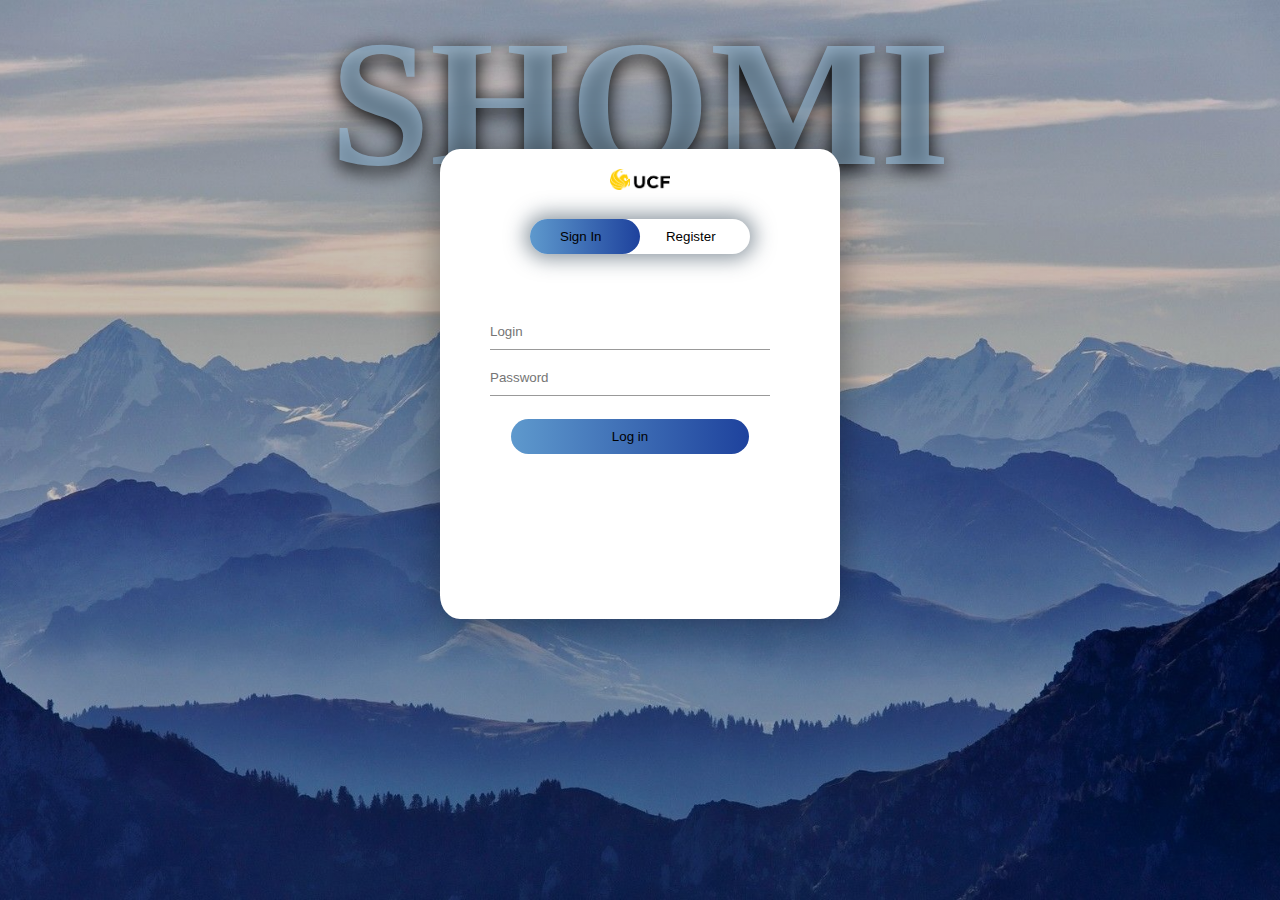
<file: index.html>
<!DOCTYPE html>
<html lang="en">
    <head> 

        <!-- Meta tags -->
        <meta charset="UTF-8">
        <meta name="viewport" content="width=device-width, initial-scale=1">

        <!-- External CSS -->
        <link rel="stylesheet" href="css/home.css">

        <title>Shomi</title>

    </head>

    <body onLoad="populateUnis();"> 
        <div class="bg">

            <div class="title">
                <h1>SHOMI</h1>
            </div>
            <div class="form-box">

                <div class="social-icons" onclick="window.location.href='//www.cs.ucf.edu/'">
                    <img src="images/ucf.png">
                </div>

                <div class="button-box">
                    <div id="btn"></div>
                    <button type="button" class="toggle-btn" onclick="loginTransition()"> Sign In </button>
                    <button type="button" class="toggle-btn" onclick="registerTransition()"> Register </button>
                </div>

                <form id="login" class="input-group">
                    <input id = "Login" type="text" class="input-field" placeholder="Login" required>
                    <input id = "Password" type="password" class="input-field" placeholder= "Password" required>
                    <!-- <input type="checkbox" class="check-box"><span>Remember Password</span> -->
                    <br><br>
                    <button type="button" class="submit-btn" onclick="signIn()">Log in</button>
                    <br> <br> <br> <br> <br>
                    <span id="loginResult"></span>
                </form>

                <form id="register" class="input-group">
                    <input id = "regLogin" type="text" class="input-field" placeholder="Login" required>
                    <input id = "Email" type="text" class="input-field" placeholder="Email" required>
                    <input id = "regPassword" type="password" class="input-field" placeholder="Password" required>
                    <input id = "ConPassword"type="password" class="input-field" placeholder="Confirm Password" required>
                    <br>

                    <div class="dropdown">
                        <button class="dropbtn">Select University</button>
                        <select required class="dropdown-content" id="University" multiple>
                            <option value="" disabled>Please select</option>
                        </select>
                    </div>

                    <br>
                    <br>
                    <br>

                    <button type="button" class="submit-btn" onclick="signUp()">Sign Up</button>
                    <br> <br> <br> <br> <br>
                    <span id="registerResult"></span>
                </form>

            </div>
        </div>

        <script type="text/javascript" src="js/index.js"></script>

        <script>
            var x = document.getElementById("login");
            var y = document.getElementById("register");
            var z = document.getElementById("btn");

            function registerTransition(){
                x.style.left = "-400px";
                y.style.left = "55px";
                z.style.left = "110px";
            }

            function loginTransition(){
                x.style.left = "55px";
                y.style.left = "450px";
                z.style.left = "0";
            }
        </script>
    </body>

</html>
</file>
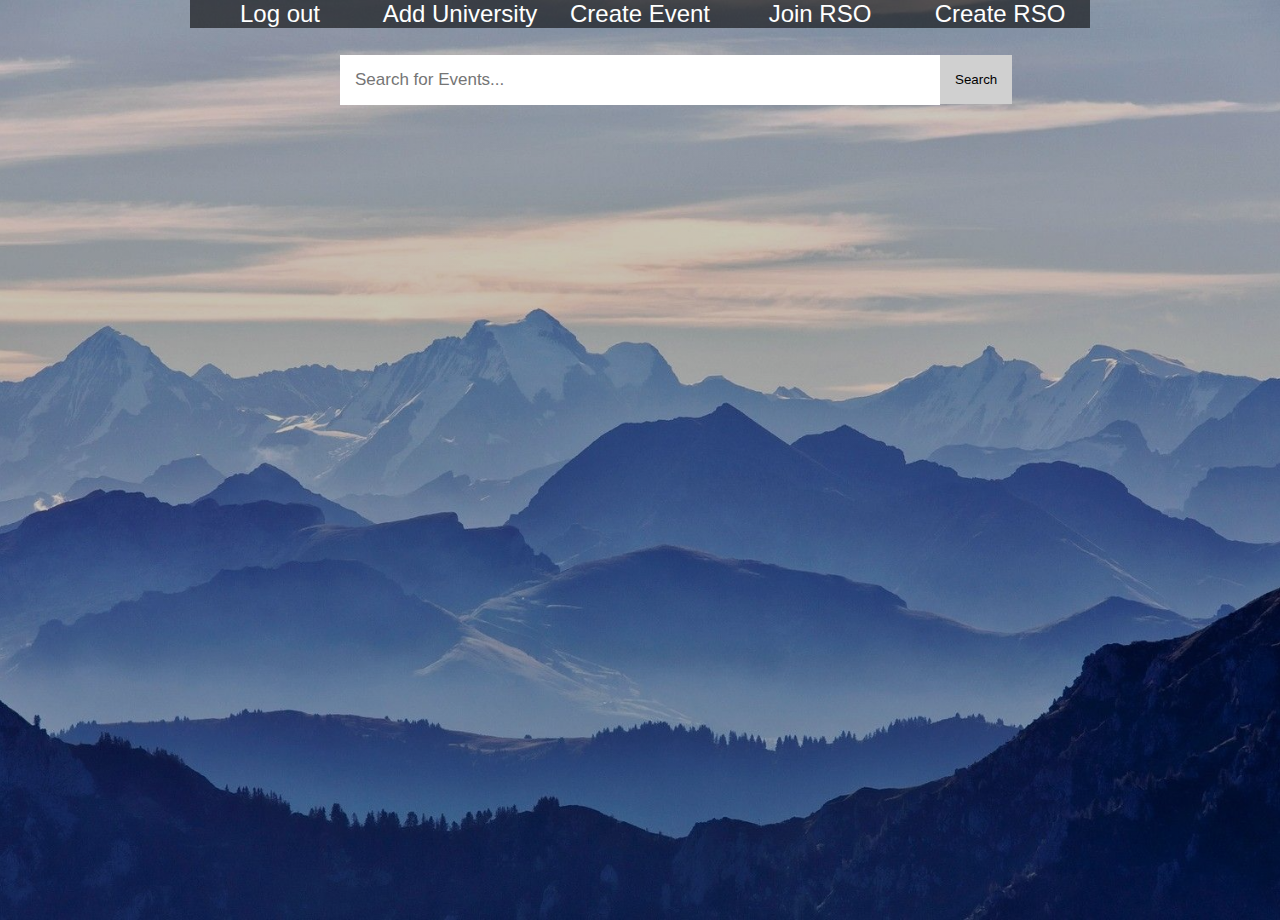
<file: forums.html>
<!DOCTYPE html>
<html lang="en">
    <head>

        <!-- Meta tags -->
        <meta charset="UTF-8">
        <meta name="viewport" content="width=device-width, initial-scale=1">

        <!-- External CSS -->
        <link rel="stylesheet" href="css/forums.css">

         <!--External JavaScript-->
        <script type="text/javascript" src="js/index.js"></script>

        <title>Shomi | Forums</title>

    </head>

    <body onLoad="readCookie();searchEvents();">

        <div class="bg">
            <!-- Navigation Bar -->
            <ul class="nav-bar">
                <li><button onclick="logout()">Log out</button></li>
                <li><button id="addUniversity-btn">Add University<button></li>
                <li><a></a></li>
                <li><a></a></li>
                <li><button id="createEvent-btn">Create Event</button></li>
                <li><a></a></li>
                <li><a></a></li>
                <li><button id="joinRSO-btn">Join RSO</button></li>
                <li><button id="createRSO-btn">Create RSO</button></li>
            </ul>

            <span id="eventSearchResult"></span>

            <!-- Search Bar -->
            <div class="search">
                <input id="searchInput" class="searchbar" type="search" placeholder="Search for Events..." aria-label="Search"/>
                <button class="btn-search" type="submit" onclick="searchEvents();">Search</button>
            </div>

            <!-- Events -->
            <span id="eventBody"></span>

            <!-- Add Event Modal -->
            <div id="eventModal" class="event-modal">
                <div class="modal-content">
                    <h1>Create Event</h1>
                    <span class="close">Exit</span>
                    <input id = "EventName" type="text" class="input-field" placeholder="Event Name" required>
                    <div class="event-data">
                        <input id = "Time" type="text" class="input-field" placeholder="Time" required>
                        <input id = "Date" type="text" class="input-field" placeholder="Date" required>
                        <input id = "PhoneNumber" type="text" class="input-field" placeholder="Phone Number" required>
                        <input id = "Email" type="text" class="input-field" placeholder="Email" required>
                    </div>
                    <input id = "Desc" type="text" class="input-field" placeholder="Description" required>

                    <div class="dropdown-content" >
                        <p>Select Category</p>
                        <select required id="Category" multiple>
                        </select>
                    </div>

                    
                    <button type="button" class="createEvent-btn" onclick="createSchoolEvent()">Create</button>
                    <br> <br>
                    <span id="createEventResult"></span>
                </div>
            </div>

            <!-- Add University Modal -->
            <div id="universityModal" class="university-modal">
                <div class="modal-content">
                    <h1>Add University</h1>
                    <span class="close">Exit</span>
                    <input id = "UniName" type="text" class="input-field" placeholder="University Name (Enter as Acronym. Ex: 'UCF')" required>
                    <input id = "sCount" type="number" class="input-field" placeholder="Student Count" required>
                    <input id = "State" type="text" class="input-field" placeholder="State" required>
                    <input id = "UniDesc" type="text" class="input-field" placeholder="Description" required>

                    <button type="button" class="addUniversity-btn" onclick="addUniversity()">Add</button>
                    <br> <br>
                    <span id="createUniResult"></span>
                </div>
            </div>

            <!-- Create RSO Modal -->
            <div id="createRSOModal" class="createRSO-modal">
                <div class="modal-content">
                    <h1>Create RSO</h1>
                    <span class="close">Exit</span>
                    <input id = "RSOName" type="text" class="input-field" placeholder="RSO Name" required>

                    <button type="button" class="createRSO-btn" onclick="createRSO()">Create</button>
                    <br> <br>
                    <span id="createRSOResult"></span>
                    
                </div>
            </div>

            <!-- Join RSO Modal -->
            <div id="joinRSOModal" class="joinRSO-modal">
                <div class="modal-content">
                    <h1>Join RSO</h1>
                    <span class="close">Exit</span>
            
                    <div class="rso-lists" >
                        <select required id="RSO" multiple>
                            <option value="" disabled>Select an RSO</option>
                        </select>
                    </div>
                    
                    <button type="button" class="joinRSO-btn" onclick="joinRSO()">Join</button>
                    <br> <br>
                    <span id="joinRSOResult"></span>
                    
                </div>
            </div>

            <!-- Comments Modal -->
            <div id="commentsModal" class="comments-modal">
                <div class="modal-content">
                    <h1>Comments</h1>
                    <span class="close">Exit</span>

                    <div class="rating-list">
                        <select required id="Stars" multiple>
                            <option value="" disabled>Select a Rating</option>
                            <option value="5 Stars">5 Stars</option>
                            <option value="4 Stars">4 Stars</option>
                            <option value="3 Stars">3 Stars</option>
                            <option value="2 Stars">2 Stars</option>
                            <option value="1 Star">1 Star</option>
                        </select>
                    </div>

                    <input id = "createComment" type="text" class="input-field" placeholder="Write a Comment" required>

                    <span id="postCommentResult"></span>

                    <!-- Comments -->
                    <span id="Comments"></span>
                    
                </div>
            </div>

        </div>

        <script>

            //University Modal
            var universityModal = document.getElementById("universityModal");
            var addUniversityBtn = document.getElementById("addUniversity-btn");

            //Event Modal
            var eventModal = document.getElementById("eventModal");
            var createEventBtn = document.getElementById("createEvent-btn");

            //Create RSO Modal
            var createRSOModal = document.getElementById("createRSOModal");
            var createRSOBtn = document.getElementById("createRSO-btn");

            //Join RSO Modal
            var joinRSOModal = document.getElementById("joinRSOModal");
            var joinRSOBtn = document.getElementById("joinRSO-btn");

            //Comments Modal
            var commentsModal = document.getElementById("commentsModal");

            var close0 = document.getElementsByClassName("close")[0];
            var close1 = document.getElementsByClassName("close")[1];
            var close2 = document.getElementsByClassName("close")[2];
            var close3 = document.getElementsByClassName("close")[3];
            var close4 = document.getElementsByClassName("close")[4];

            createEventBtn.onclick = function(){
                eventModal.style.display = "block";
                document.getElementById("Category").options.add(new Option("Public"));
                document.getElementById("Category").options.add(new Option("University"));
                populateUserRSO();
            }

            addUniversityBtn.onclick = function(){
                universityModal.style.display = "block";
            }

            createRSOBtn.onclick = function(){
                createRSOModal.style.display = "block";
            }

            joinRSOBtn.onclick = function(){
                joinRSOModal.style.display = "block";
                populateUnjoinedRSO();
            }

            close0.onclick = function(){
                //Event Modal
                eventModal.style.display = "none";
                document.getElementById("createEventResult").innerHTML = "";
                clearCreateEventFields();
                document.getElementById("Category").innerHTML = "";
            }  
            
            close1.onclick = function(){
                //University Modal
                universityModal.style.display = "none";
            }

            close2.onclick = function(){
                //Create RSO Modal
                createRSOModal.style.display = "none";
            }

            close3.onclick = function(){
                //Join RSO Modal
                joinRSOModal.style.display = "none";
            }

            close4.onclick = function(){
                //Comments Modal
                commentsModal.style.display = "none";
            }

            window.onclick = function(event) {
                //Event Modal
                if (event.target == eventModal) {
                    eventModal.style.display = "none";
                    document.getElementById("createEventResult").innerHTML = "";
                    clearCreateEventFields();
                    document.getElementById("Category").innerHTML = "";
                }

                //University Modal
                if (event.target == universityModal) {
                    universityModal.style.display = "none";
                    document.getElementById("createUniResult").innerHTML = "";
                    clearAddUniversityFields();
                }

                //Create RSO Modal
                if (event.target == createRSOModal) {
                    createRSOModal.style.display = "none";
                    document.getElementById("RSOName").value = "";
                    document.getElementById("createRSOResult").innerHTML = "";
                }

                //Join RSO Modal
                if (event.target == joinRSOModal) {
                    joinRSOModal.style.display = "none";
                    document.getElementById("joinRSOResult").innerHTML = "";
                    document.getElementById("RSO").innerHTML = "";
                }

                //Comments Modal
                if (event.target == commentsModal) {
                    commentsModal.style.display = "none";
                }

            }
        </script>

    </body>
</html>
</file>
<file: css/home.css>
*{
    margin: 0;
    padding: 0;
}

.bg{
    height: 100%;
    width: 100%;
    background-image: linear-gradient(rgba(0, 0, 0, 0.2), rgba(0, 0, 0, 0.25)), url("../images/mountains.png");
    background-position: center;
    background-size: cover;
    position: absolute;
}

.title{
    font-size: 90px;
    font-family:fantasy;
    position: relative;
    text-align: center;
    color:rgba(153, 191, 220, 0.612);
    text-shadow: 0 5px 20px rgb(0, 0, 1);
}

.form-box{
    width: 380px;
    height: 450px;
    position: relative;
    margin: 6% auto;
    background: #fff;
    box-shadow: 0 0 40px rgba(0, 0, 0, 0.4);
    padding: 10px;
    border-radius: 5%;
    bottom: 15%;
    font-family: sans-serif;
    overflow: hidden;
}

.button-box{
    width: 220px;
    margin: 35px auto;
    position: relative;
    box-shadow: 0 0 20px 5px rgba(39, 59, 77, 0.523);
    border-radius: 30px;
}

.toggle-btn{
    padding: 10px 30px;
    cursor: pointer;
    background: transparent;
    border: 0;
    outline: none;
    position: relative;
}

#btn{
    top: 0;
    left: 0;
    position: absolute;
    width: 110px;
    height: 100%;
    background: linear-gradient(to right, rgb(94, 153, 205), rgb(30, 66, 157));
    border-radius: 30px;
    transition: .5s;
}

.social-icons{
    margin: 40x auto;
    text-align: center;
}

.social-icons img{
    position: relative;
    width: 60px;
    margin: 0 12px;
    cursor: pointer;
    top: 10px;
}

.input-group{
    top: 160px;
    position: absolute;
    width: 280px;
    transition: .5s;
}

.input-field{
    width: 100%;
    padding: 10px 0;
    margin: 5px 0;
    border-left: 0;
    border-top: 0;
    border-right: 0;
    border-bottom: 1px solid #999;
    outline: none;
    background: transparent;
}

.submit-btn{
    width: 85%;
    padding: 10px 30px;
    cursor: pointer;
    display: block;
    margin: auto;
    background: linear-gradient(to right, rgb(94, 153, 205), rgb(30, 66, 157));
    border: 0;
    outline: none;
    border-radius: 30px;
}

span{
    color: #777;
    font-size: 12px;
    bottom: 68px;
    position: absolute;
}

.dropbtn {
    background: linear-gradient(to right, rgb(98, 151, 198), rgb(71, 107, 193));
    color: rgb(0, 0, 0);
    padding: 10px;
    font-size: 13px;
    border: none;
    cursor: pointer;
    border-radius: 5px;
}

.dropdown {
    position: absolute;
    text-align: center;
    display: inline-block;
    margin-left: 80px;
}

.dropdown-content {
    font-family: Arial, Helvetica, sans-serif;
    font-size: 15px;
    font-weight: bold;
    text-align: center;
    display: none;
    position: absolute;
    background-color: #f9f9f9;
    min-width: 150px;
    box-shadow: 0px 8px 16px 0px rgba(0,0,0,0.2);
    z-index: 1;
}

.dropdown-content select{
    color: black;
    padding: 12px 16px;
    text-align: center;
    text-decoration: none;
    display: block;
}

.dropdown:hover .dropdown-content {
    display: block;
  }

.dropdown-content a:hover {background-color: #f1f1f1}

.dropdown:hover .dropbtn {
    background-color: #2f3d74;
}


#login{
    left: 50px;
}

#register{
    left: 450px;
}
</file>
<file: css/forums.css>
*{
    margin: 0;
    padding: 0;
}

.bg{
    height: 100%;
    width: 100%;
    background-image: linear-gradient(rgba(0, 0, 0, 0.2), rgba(0, 0, 0, 0.25)), url("../images/mountains.png");
    background-position: center;
    background-size: cover;
    background-repeat:repeat-y;
    min-height: 920px;
}

.nav-bar{
    width: 900px;
    height: 30px;
    margin: 0 auto;
    list-style: none;
    padding: 0;
    overflow: hidden;
    text-align:center;
}

.nav-bar li{
    float: left;
}

li button{
    border-style: none;
    display: block;
    color:rgb(255, 255, 255);
    background-color: rgba(0, 0, 0, 0.571);
    text-align: center;
    font-size: 24px;
    width: 180px;
    text-decoration: none;
    cursor: pointer;
}

li button:hover{
    background-color: rgba(13, 13, 16, 0.845);
}

.event-container{
    text-align: center;
    margin: 0 auto;
    background-color: rgba(255, 255, 255, 0.728);
    box-shadow: 0 0 40px rgba(0, 0, 0, 0.4);
    padding: 50px 300px;
    width: 560px;
    margin-top: 10px;
    border-radius: 5px;
}

.event-name{
    text-align: center;
    position: relative;
    bottom: 35px;
    font-weight: 500;
    font-family:Arial, Helvetica, sans-serif;
    font-size: 35px;
    letter-spacing: 2px;
}

.event-info{
    height: 50px;
    width: 900px;
    margin-top: -35px;
    position: absolute;
    font-family:Cambria, Cochin, Georgia, Times, 'Times New Roman', serif;
    list-style: none;
}

.event-info li{
    font-size: 14px;
    padding: 10px 10px;
    text-decoration: underline;
    float: left;
    letter-spacing: 1px;
}

.event-desc{
    margin-top: 30px;
    font-family:Arial, Helvetica, sans-serif;
    text-align: center;
    font-size: large;
}

.search{
    text-align: center;
}

.searchbar{
    position: relative;
    padding: 15px;
    width: 600px;
    margin-top: 25px;
    font-size: 17px;
    border: none;
}

.btn-search{
    padding: 17px 15px;
    position: absolute;
    margin-top: 25px;
    background-color: rgb(208, 208, 208);
    border: 10px;
    cursor: pointer;
}

.btn-search:hover{
    background-color: rgb(170, 169, 169);
}

#eventSearchResult{
    position: absolute;
    margin-left: 47%;
    text-align: center;
    font-size: small;

}

.event-modal{
    display: none; /* Hidden by default */
    position: fixed; /* Stay in place */
    z-index: 1; /* Sit on top */
    left: 0;
    top: 0;
    width: 100%; /* Full width */
    height: 100%; /* Full height */
    overflow: auto; /* Enable scroll if needed */
    background-color: rgb(0,0,0); /* Fallback color */
    background-color: rgba(0,0,0,0.4); /* Black w/ opacity */
}

.university-modal{
    display: none; /* Hidden by default */
    position: fixed; /* Stay in place */
    z-index: 1; /* Sit on top */
    left: 0;
    top: 0;
    width: 100%; /* Full width */
    height: 100%; /* Full height */
    overflow: auto; /* Enable scroll if needed */
    background-color: rgb(0,0,0); /* Fallback color */
    background-color: rgba(0,0,0,0.4); /* Black w/ opacity */
}

.createRSO-modal{
    display: none; /* Hidden by default */
    position: fixed; /* Stay in place */
    z-index: 1; /* Sit on top */
    left: 0;
    top: 0;
    width: 100%; /* Full width */
    height: 100%; /* Full height */
    overflow: auto; /* Enable scroll if needed */
    background-color: rgb(0,0,0); /* Fallback color */
    background-color: rgba(0,0,0,0.4); /* Black w/ opacity */
}

.joinRSO-modal{
    display: none; /* Hidden by default */
    position: fixed; /* Stay in place */
    z-index: 1; /* Sit on top */
    left: 0;
    top: 0;
    width: 100%; /* Full width */
    height: 100%; /* Full height */
    overflow: auto; /* Enable scroll if needed */
    background-color: rgb(0,0,0); /* Fallback color */
    background-color: rgba(0,0,0,0.4); /* Black w/ opacity */
}

.comments-modal{
    display: none; /* Hidden by default */
    position: fixed; /* Stay in place */
    z-index: 1; /* Sit on top */
    left: 0;
    top: 0;
    width: 100%; /* Full width */
    height: 100%; /* Full height */
    overflow: auto; /* Enable scroll if needed */
    background-color: rgb(0,0,0); /* Fallback color */
    background-color: rgba(0,0,0,0.4); /* Black w/ opacity */
}

.comment-section{
    padding: 10px;
    background-color: rgba(218, 216, 216, 0.621);
    border-radius: 5px;
    width: 60%; /* Could be more or less, depending on screen size */
    margin-top: 10px;
    margin-left: 18%;
}

.comment-user{
    text-decoration: underline;
    text-align: left;
    font-size: large;
}

.comment-rating{
    font-family:cursive;
    color:rgb(187, 160, 6);
}

.modal-content {
    background-color: #fefefe;
    margin: 10% auto; /* 15% from the top and centered */
    padding: 20px;
    border: 1px solid #888;
    width: 60%; /* Could be more or less, depending on screen size */
    text-align: center;
}

.modal-content input{
    width: 50%;
    padding: 10px 0px;
    margin: 5px 0;
    border-left: 0;
    border-top: 0;
    border-right: 0;
    border-bottom: 1px solid #999;
    outline: none;
    background: transparent;
}

#EventName{
    margin-top: 10px;
    float: center;
}

#Desc{
    width: 600px;
}

#Category{
    float: left;
    margin-top: 5%;
}

.dropdown-content{
    float:left;
    margin-top: -17%;
    margin-left: 4%;
    overflow: hidden;
}

.rating-list{
    float: center;
    overflow: hidden;
}

#Stars{
    font-size: small;
    padding: 0px 0px;
    margin-top: 10px;
    margin-bottom: 10px;
}

.rso-lists{
    float:center;
    overflow: hidden;
}

.rso-lists p{
    color: rgb(145, 143, 143);
    font-size: 18px;
    font-family:Arial, Helvetica, sans-serif;
}

.dropdown-content p{
    color: rgb(145, 143, 143);
    font-size: 18px;
    font-family:Arial, Helvetica, sans-serif;
}

.modal-content select{
    color: black;
    padding: 10px 10px;
    font-size: 15px;
    text-align: center;
    text-decoration: none;
    background-color:rgb(234, 237, 250);
    margin: 40px;
}


.close {
    color: #aaa;
    float: left;
    font-size: 24px;
    font-weight: bold;
    margin-top: -3%;
}

.createEvent-btn{
    background: linear-gradient(to right, rgb(98, 151, 198), rgb(71, 107, 193));
    color: rgb(0, 0, 0);
    padding: 15px 50px;
    font-size: 15px;
    border: none;
    cursor: pointer;
    border-radius: 5px;
    margin-left: 40%;
    margin-right: 40%;
    margin-top: 1%;
}

.postComment-btn{
    background:rgba(170, 170, 170, 0.488);
    color: rgb(0, 0, 0);
    padding: 9px 11px;
    border: none;
    cursor: pointer;
    border-radius: 3px;
}

.postComment-btn:hover{
    background:rgba(136, 136, 136, 0.488);
}

.viewComments-btn{
    margin-top: 12px;
    background:rgba(170, 170, 170, 0.488);
    color: rgb(0, 0, 0);
    padding: 10px 13px;
    font-size: 11px;
    border: none;
    cursor: pointer;
    border-radius: 3px;
    float: right;
    margin-right: 240px;
}

.viewComments-btn:hover{
    background:rgba(136, 136, 136, 0.488);
}

.addUniversity-btn{
    background: linear-gradient(to right, rgb(98, 151, 198), rgb(71, 107, 193));
    color: rgb(0, 0, 0);
    padding: 15px 50px;
    font-size: 15px;
    border: none;
    cursor: pointer;
    border-radius: 5px;
    margin-left: 40%;
    margin-right: 40%;
    margin-top: 1%;
}

.createRSO-btn{
    background: linear-gradient(to right, rgb(98, 151, 198), rgb(71, 107, 193));
    color: rgb(0, 0, 0);
    padding: 15px 50px;
    font-size: 15px;
    border: none;
    cursor: pointer;
    border-radius: 5px;
    margin-left: 40%;
    margin-right: 40%;
    margin-top: 1%;
}

.joinRSO-btn{
    background: linear-gradient(to right, rgb(98, 151, 198), rgb(71, 107, 193));
    color: rgb(0, 0, 0);
    padding: 15px 50px;
    font-size: 15px;
    border: none;
    cursor: pointer;
    border-radius: 5px;
    margin-left: 40%;
    margin-right: 40%;
    margin-top: 1%;
}

.close:hover,
.close:focus {
    color: black;
    text-decoration: none;
    cursor: pointer;
}
</file>
